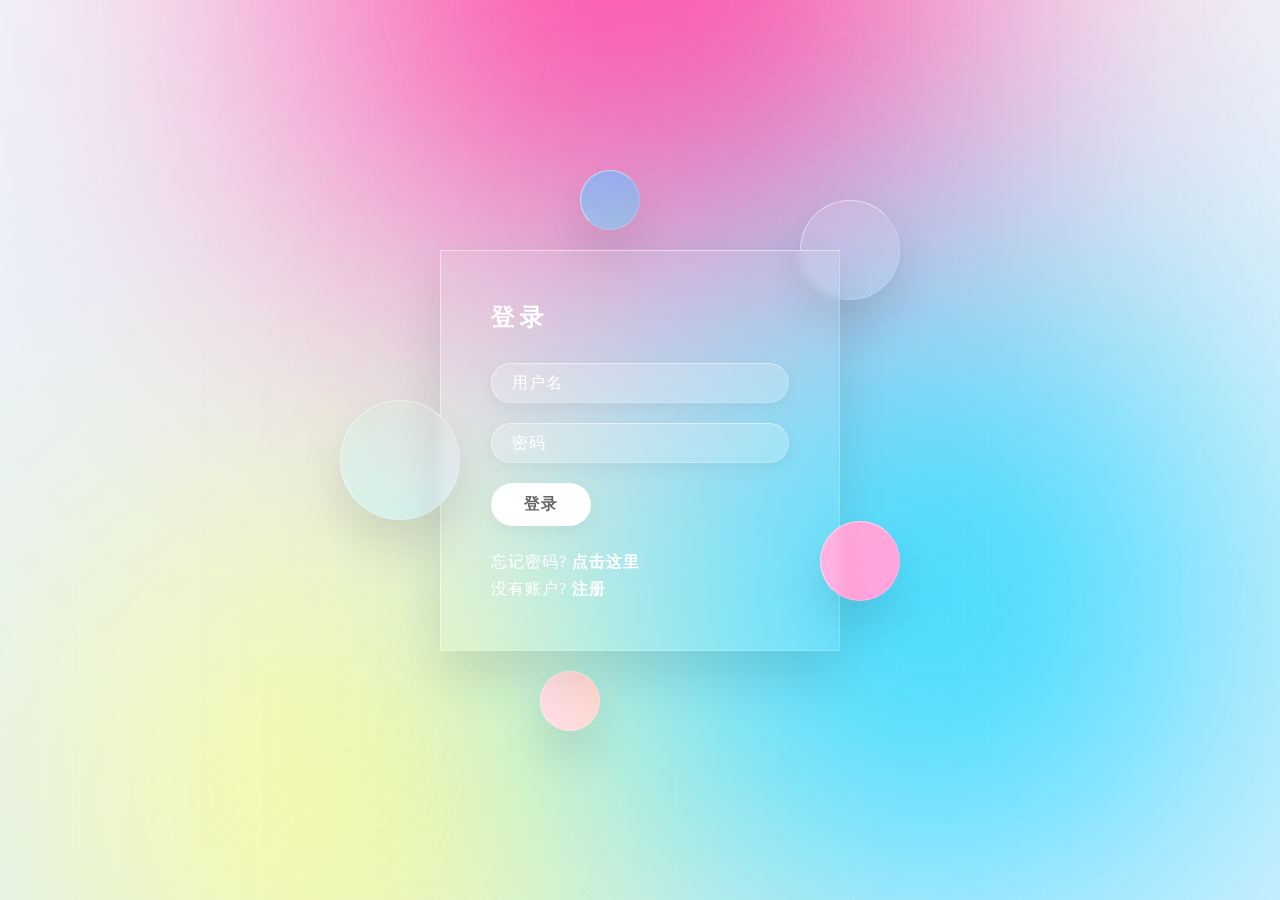
<file: 登录注册代码/index.html>
<!DOCTYPE html>
<html lang="en">
<head>
    <meta charset="UTF-8">
    <meta name="viewport" content="width=device-width, initial-scale=1.0">
    <link rel="stylesheet" href="css/logon.css">
    <title>登录界面</title>
</head>
<body>
    <section>
        <!-- 背景颜色 -->
        <div class="color"></div>
        <div class="color"></div>
        <div class="color"></div>
        <div class="box">
            <!-- 背景圆 -->
            <div class="circle" style="--x:0"></div>
            <div class="circle" style="--x:1"></div>
            <div class="circle" style="--x:2"></div>
            <div class="circle" style="--x:3"></div>
            <div class="circle" style="--x:4"></div>
            <!-- 登录框 -->
            <div class="container">
                <div class="form">
                    <h2>登录</h2>
                    <form action="login.php" method="post">
                        <div class="inputBox">
                            <input type="text" placeholder="用户名" name="name">
                        </div>
                        <div class="inputBox">
                            <input type="password" placeholder="密码" name="pass">
                        </div>
                        <div class="inputBox">
                            <input type="submit" value="登录" name="login">
                        </div>
                        <p class="forget">忘记密码?<a href="#">
                                点击这里
                            </a></p>
                        <p class="forget">没有账户?<a href="#">
                            <a href="register.html">注册</a>    
                            </a></p>
                    </form>
                </div>
            </div>
        </div>
    </section>
</body>
</html>
</file>
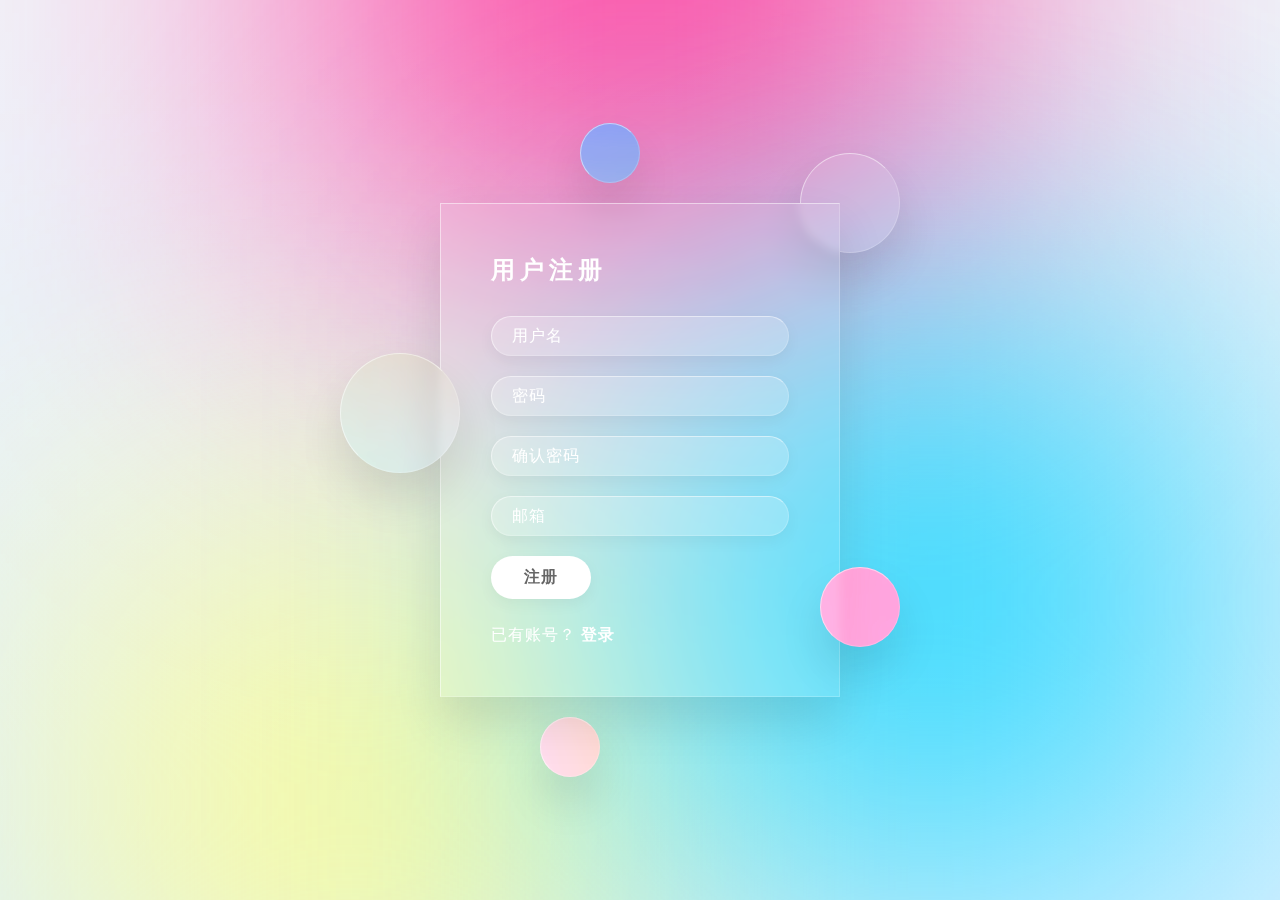
<file: 登录注册代码/register.html>
<!DOCTYPE html>
<html lang="en">
<head>
    <meta charset="UTF-8">
    <meta name="viewport" content="width=device-width, initial-scale=1.0">
    <link rel="stylesheet" href="css/logon.css">
    <title>注册界面</title>
</head>
<body>
    <section>
        <!-- 背景颜色 -->
        <div class="color"></div>
        <div class="color"></div>
        <div class="color"></div>
        <div class="box">
            <!-- 背景圆 -->
            <div class="circle" style="--x:0"></div>
            <div class="circle" style="--x:1"></div>
            <div class="circle" style="--x:2"></div>
            <div class="circle" style="--x:3"></div>
            <div class="circle" style="--x:4"></div>
            <!-- 登录框 -->
            <div class="container">
                <div class="form">
                    <h2>用户注册</h2>
                    <form action="register.php" method="post" novalidate>
                        <div class="inputBox">
                          <input type="text" name="username" id="" placeholder="用户名">
                        </div>
                        <div class="inputBox">
                            <input type="password" name="pass" id="" placeholder="密码">
                        </div>
                        <div class="inputBox">
                          <input type="password" name="enpass" placeholder="确认密码">
                      </div>
                      <div class="inputBox">
                        <input type="email" name="email" placeholder="邮箱">
                    </div>
                        <div class="inputBox">
                            <input type="submit" value="注册" name="reg">
                        </div>
                        <p class="forget">已有账号？<a href="#">
                            <a href="index.html">登录</a>
                        </div>
                    </form>
                </div>
            </div>
        </div>
    </section>
</body>
</html>
</file>
<file: 登录注册代码/css/logon.css>
* {
    margin: 0;
    padding: 0;
    box-sizing: border-box;
}
/* 使用flex布局，让内容垂直和水平居中 */
section {
    /* 相对定位 */
    position: relative;
    overflow: hidden;
    display: flex;
    justify-content: center;
    align-items: center;
    min-height: 100vh;
    /* linear-gradient() 函数用于创建一个表示两种或多种颜色线性渐变的图片 */
    background: linear-gradient(to bottom, #f1f4f9, #dff1ff);
}
/* 背景颜色 */
section .color {
    /* 绝对定位 */
    position: absolute;
    /* 使用filter(滤镜) 属性，给图像设置高斯模糊*/
    filter: blur(200px);
}
/* :nth-child(n) 选择器匹配父元素中的第 n 个子元素 */
section .color:nth-child(1) {
    top: -350px;
    width: 600px;
    height: 600px;
    background: #ff359b;
}
section .color:nth-child(2) {
    bottom: -150px;
    left: 100px;
    width: 500px;
    height: 500px;
    background: #fffd87;
}
section .color:nth-child(3) {
    bottom: 50px;
    right: 100px;
    width: 500px;
    height: 500px;
    background: #00d2ff;
}
.box {
    position: relative;
}
/* 背景圆样式 */
.box .circle {
    position: absolute;
    background: rgba(255, 255, 255, 0.1);
    /* backdrop-filter属性为一个元素后面区域添加模糊效果 */
    backdrop-filter: blur(5px);
    box-shadow: 0 25px 45px rgba(0, 0, 0, 0.1);
    border: 1px solid rgba(255, 255, 255, 0.5);
    border-right: 1px solid rgba(255, 255, 255, 0.2);
    border-bottom: 1px solid rgba(255, 255, 255, 0.2);
    border-radius: 50%;
    /* 使用filter(滤镜) 属性，改变颜色。
    hue-rotate(deg)  给图像应用色相旋转 
    calc() 函数用于动态计算长度值 
    var() 函数调用自定义的CSS属性值x*/
    filter: hue-rotate(calc(var(--x) * 70deg));
    /* 调用动画animate，需要10s完成动画，
    linear表示动画从头到尾的速度是相同的，
    infinite指定动画应该循环播放无限次*/
    animation: animate 10s linear infinite;
    /* 动态计算动画延迟几秒播放 */
    animation-delay: calc(var(--x) * -1s);
}
/* 背景圆动画 */
@keyframes animate {
    0%, 100%, {
        transform: translateY(-50px);
    }
    50% {
        transform: translateY(50px);
    }
}
.box .circle:nth-child(1) {
    top: -50px;
    right: -60px;
    width: 100px;
    height: 100px;
}
.box .circle:nth-child(2) {
    top: 150px;
    left: -100px;
    width: 120px;
    height: 120px;
    z-index: 2;
}
.box .circle:nth-child(3) {
    bottom: 50px;
    right: -60px;
    width: 80px;
    height: 80px;
    z-index: 2;
}
.box .circle:nth-child(4) {
    bottom: -80px;
    left: 100px;
    width: 60px;
    height: 60px;
}
.box .circle:nth-child(5) {
    top: -80px;
    left: 140px;
    width: 60px;
    height: 60px;
}
/* 登录框样式 */
.container {
    position: relative;
    width: 400px;
    min-height: 400px;
    background: rgba(255, 255, 255, 0.1);
    display: flex;
    justify-content: center;
    align-items: center;
    backdrop-filter: blur(5px);
    box-shadow: 0 25px 45px rgba(0, 0, 0, 0.1);
    border: 1px solid rgba(255, 255, 255, 0.5);
    border-right: 1px solid rgba(255, 255, 255, 0.2);
    border-bottom: 1px solid rgba(255, 255, 255, 0.2);
}
.form {
    position: relative;
    width: 100%;
    height: 100%;
    padding: 50px;
}
/* 登录标题样式 */
.form h2 {
    position: relative;
    color: #fff;
    font-size: 24px;
    font-weight: 600;
    letter-spacing: 5px;
    margin-bottom: 30px;
    cursor: pointer;
}
/* 登录标题的下划线样式 */
.form h2::before {
    content: "";
    position: absolute;
    left: 0;
    bottom: -10px;
    width: 0px;
    height: 3px;
    background: #fff;
    transition: 0.5s;
}
.form h2:hover:before {
    width: 53px;
}
.form .inputBox {
    width: 100%;
    margin-top: 20px;
}
/* 输入框样式 */
.form .inputBox input {
    width: 100%;
    padding: 10px 20px;
    background: rgba(255, 255, 255, 0.2);
    outline: none;
    border: none;
    border-radius: 30px;
    border: 1px solid rgba(255, 255, 255, 0.5);
    border-right: 1px solid rgba(255, 255, 255, 0.2);
    border-bottom: 1px solid rgba(255, 255, 255, 0.2);
    font-size: 16px;
    letter-spacing: 1px;
    color: #fff;
    box-shadow: 0 5px 15px rgba(0, 0, 0, 0.05);
}
.form .inputBox input::placeholder {
    color: #fff;
}
/* 登录按钮样式 */
.form .inputBox input[type="submit"] {
    background: #fff;
    color: #666;
    max-width: 100px;
    margin-bottom: 20px;
    font-weight: 600;
    cursor: pointer;
}
.forget {
    margin-top: 6px;
    color: #fff;
    letter-spacing: 1px;
}
.forget a {
    color: #fff;
    font-weight: 600;
    text-decoration: none;
}
</file>
